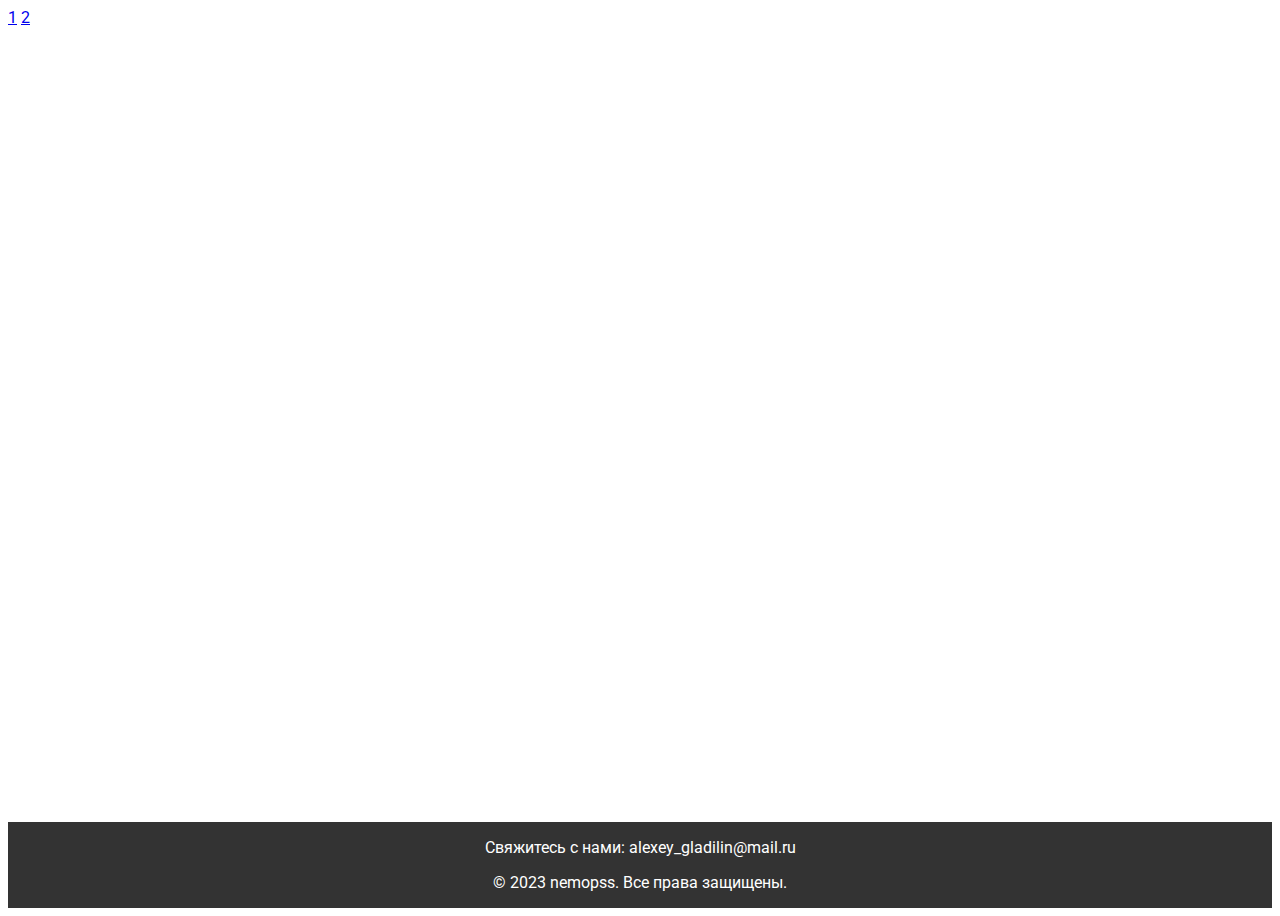
<file: index.html>
<!DOCTYPE html>
<html>
    <head>
        <meta charset="UTF-8">
        <meta name="viewport" content="width=device-width, initial-scale-1.0">
        <title>Домашняя страница</title>
        <link rel="stylesheet" href="style.css">
        <link rel="stylesheet" href="https://fonts.googleapis.com/css2?family=Roboto:wght@400;700&display=swap">
    </head>
    <body>
        <main>
            <a href="lab_1/index.html"> 1</a>
            <a href="lab_2/index.html"> 2</a>
        </main>
    <footer>
        <p>Свяжитесь с нами: alexey_gladilin@mail.ru</p>
        <p>&copy; 2023 nemopss. Все права защищены.</p>
    </footer>
</body>
</html>
</file>
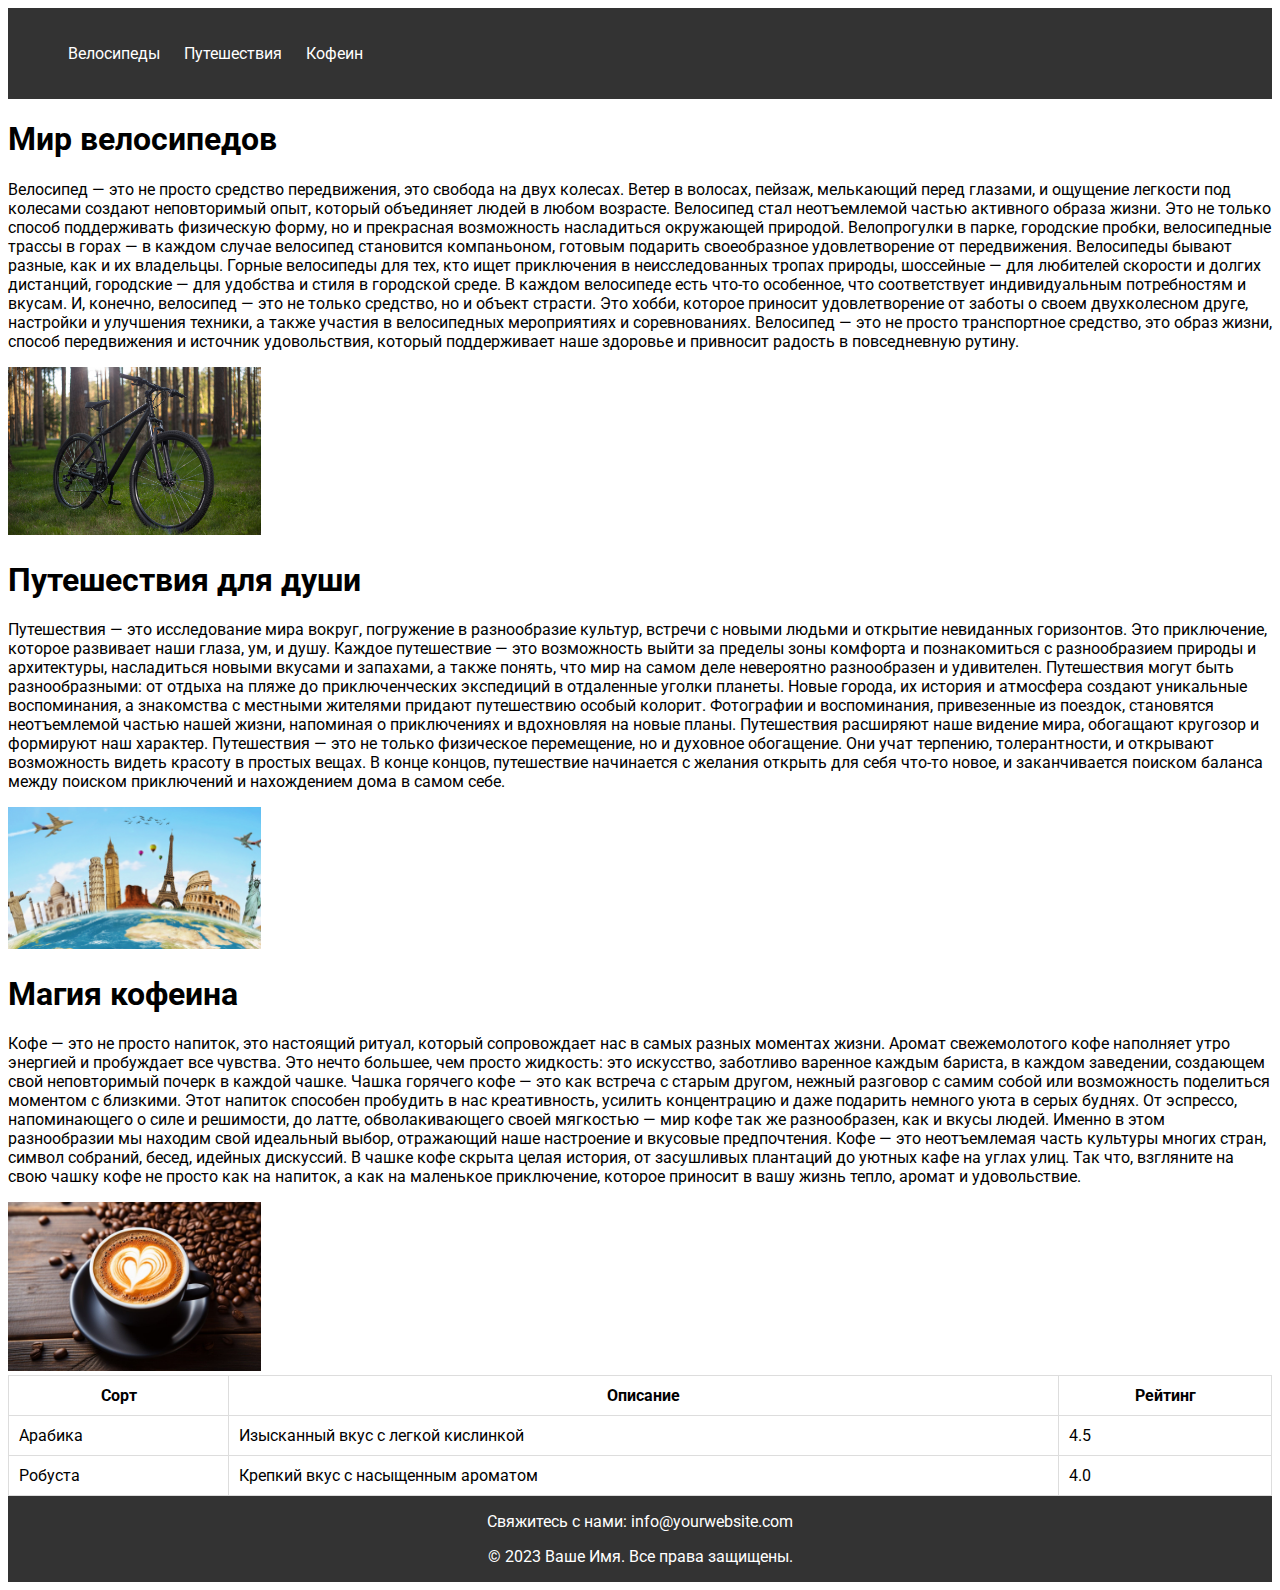
<file: 1/index.html>
<!DOCTYPE html>
<html>
    <head>
        <meta charset="UTF-8">
        <meta name="viewport" content="width=device-width, initial-scale-1.0">
        <title>Домашняя страница</title>
        <link rel="stylesheet" href="style.css">
        <link rel="stylesheet" href="https://fonts.googleapis.com/css2?family=Roboto:wght@400;700&display=swap">
    </head>
    <body>
        <header>
            <nav>
                <ul>
                    <li>
                        <a href="#section1"> Велосипеды</a>
                    </li>
                    <li>
                        <a href="#section2"> Путешествия</a>
                    </li>
                    <li>
                        <a href="#section3"> Кофеин</a>
                    </li>
                </ul>
            </nav>
        </header>
        <main>
            <section id="section1">
                <h1>Мир велосипедов</h1>
                <p>Велосипед — это не просто средство передвижения, это свобода на двух колесах. Ветер в волосах, пейзаж, мелькающий перед глазами, и ощущение легкости под колесами создают неповторимый опыт, который объединяет людей в любом возрасте.

                    Велосипед стал неотъемлемой частью активного образа жизни. Это не только способ поддерживать физическую форму, но и прекрасная возможность насладиться окружающей природой. Велопрогулки в парке, городские пробки, велосипедные трассы в горах — в каждом случае велосипед становится компаньоном, готовым подарить своеобразное удовлетворение от передвижения.
                    
                    Велосипеды бывают разные, как и их владельцы. Горные велосипеды для тех, кто ищет приключения в неисследованных тропах природы, шоссейные — для любителей скорости и долгих дистанций, городские — для удобства и стиля в городской среде. В каждом велосипеде есть что-то особенное, что соответствует индивидуальным потребностям и вкусам.
                    
                    И, конечно, велосипед — это не только средство, но и объект страсти. Это хобби, которое приносит удовлетворение от заботы о своем двухколесном друге, настройки и улучшения техники, а также участия в велосипедных мероприятиях и соревнованиях.
                    
                    Велосипед — это не просто транспортное средство, это образ жизни, способ передвижения и источник удовольствия, который поддерживает наше здоровье и привносит радость в повседневную рутину.</p>
                <img src="bike.jpg" alt="Велосипед">
            </section>

            <section id="section2">
                <h1>Путешествия для души</h1>
                <p>Путешествия — это исследование мира вокруг, погружение в разнообразие культур, встречи с новыми людьми и открытие невиданных горизонтов. Это приключение, которое развивает наши глаза, ум, и душу.

                    Каждое путешествие — это возможность выйти за пределы зоны комфорта и познакомиться с разнообразием природы и архитектуры, насладиться новыми вкусами и запахами, а также понять, что мир на самом деле невероятно разнообразен и удивителен.
                    
                    Путешествия могут быть разнообразными: от отдыха на пляже до приключенческих экспедиций в отдаленные уголки планеты. Новые города, их история и атмосфера создают уникальные воспоминания, а знакомства с местными жителями придают путешествию особый колорит.
                    
                    Фотографии и воспоминания, привезенные из поездок, становятся неотъемлемой частью нашей жизни, напоминая о приключениях и вдохновляя на новые планы. Путешествия расширяют наше видение мира, обогащают кругозор и формируют наш характер.
                    
                    Путешествия — это не только физическое перемещение, но и духовное обогащение. Они учат терпению, толерантности, и открывают возможность видеть красоту в простых вещах. В конце концов, путешествие начинается с желания открыть для себя что-то новое, и заканчивается поиском баланса между поиском приключений и нахождением дома в самом себе.</p>
                <img src="travel.jpg" alt="Путешествие">
            </section>

            <section id="section3">
                <h1>Магия кофеина</h1>
                <p>Кофе — это не просто напиток, это настоящий ритуал, который сопровождает нас в самых разных моментах жизни. Аромат свежемолотого кофе наполняет утро энергией и пробуждает все чувства. Это нечто большее, чем просто жидкость: это искусство, заботливо варенное каждым бариста, в каждом заведении, создающем свой неповторимый почерк в каждой чашке.

                    Чашка горячего кофе — это как встреча с старым другом, нежный разговор с самим собой или возможность поделиться моментом с близкими. Этот напиток способен пробудить в нас креативность, усилить концентрацию и даже подарить немного уюта в серых буднях.
                    
                    От эспрессо, напоминающего о силе и решимости, до латте, обволакивающего своей мягкостью — мир кофе так же разнообразен, как и вкусы людей. Именно в этом разнообразии мы находим свой идеальный выбор, отражающий наше настроение и вкусовые предпочтения.
                    
                    Кофе — это неотъемлемая часть культуры многих стран, символ собраний, бесед, идейных дискуссий. В чашке кофе скрыта целая история, от засушливых плантаций до уютных кафе на углах улиц.
                    
                    Так что, взгляните на свою чашку кофе не просто как на напиток, а как на маленькое приключение, которое приносит в вашу жизнь тепло, аромат и удовольствие.</p>
                <img src="coffee.jpg" alt="Кофе">
                <table>
                    <tr>
                        <th>Сорт</th>
                        <th>Описание</th>
                        <th>Рейтинг</th>
                    </tr>
                    <tr>
                        <td>Арабика</td>
                        <td>Изысканный вкус с легкой кислинкой</td>
                        <td>4.5</td>
                    </tr>
                    <tr>
                        <td>Робуста</td>
                        <td>Крепкий вкус с насыщенным ароматом</td>
                        <td>4.0</td>
                    </tr>
                </table>
            </section>
        </main>

        <footer>
            <p>Свяжитесь с нами: info@yourwebsite.com</p>
            <p>© 2023 Ваше Имя. Все права защищены.</p>
        </footer>
    </body>
</html>
</file>
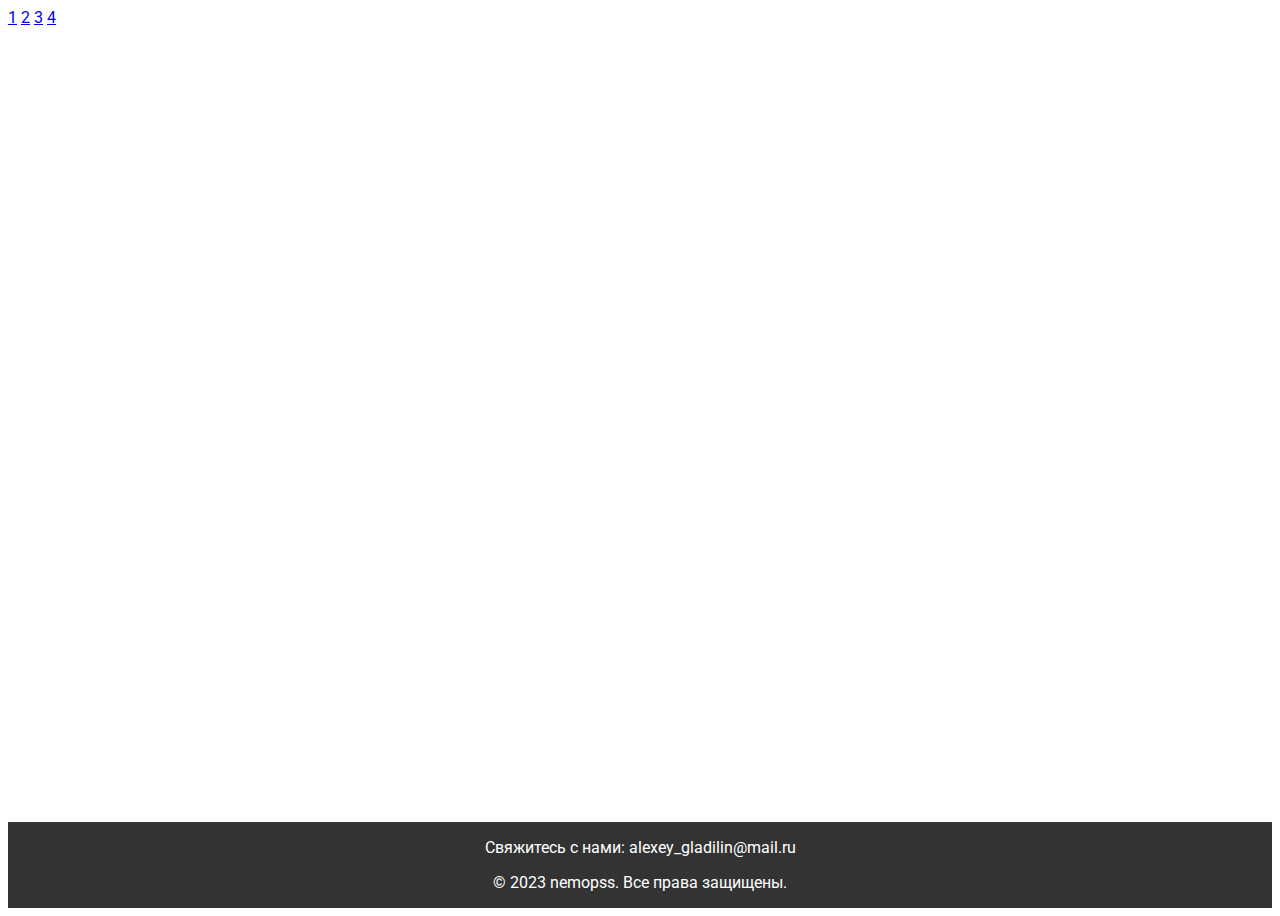
<file: 3/index.html>
<!DOCTYPE html>
<html>
    <head>
        <meta charset="UTF-8">
        <meta name="viewport" content="width=device-width, initial-scale-1.0">
        <title>Домашняя страница</title>
        <link rel="stylesheet" href="style.css">
        <link rel="stylesheet" href="https://fonts.googleapis.com/css2?family=Roboto:wght@400;700&display=swap">
    </head>
    <body>
        <main>
            <a href="lab_1/index.html"> 1</a>
            <a href="lab_2/index.html"> 2</a>
            <a href="lab_3/authentification.php"> 3</a>
            <a href="lab_4/index.html"> 4</a>
        </main>
    <footer>
        <p>Свяжитесь с нами: alexey_gladilin@mail.ru</p>
        <p>&copy; 2023 nemopss. Все права защищены.</p>
    </footer>
</body>
</html>
</file>
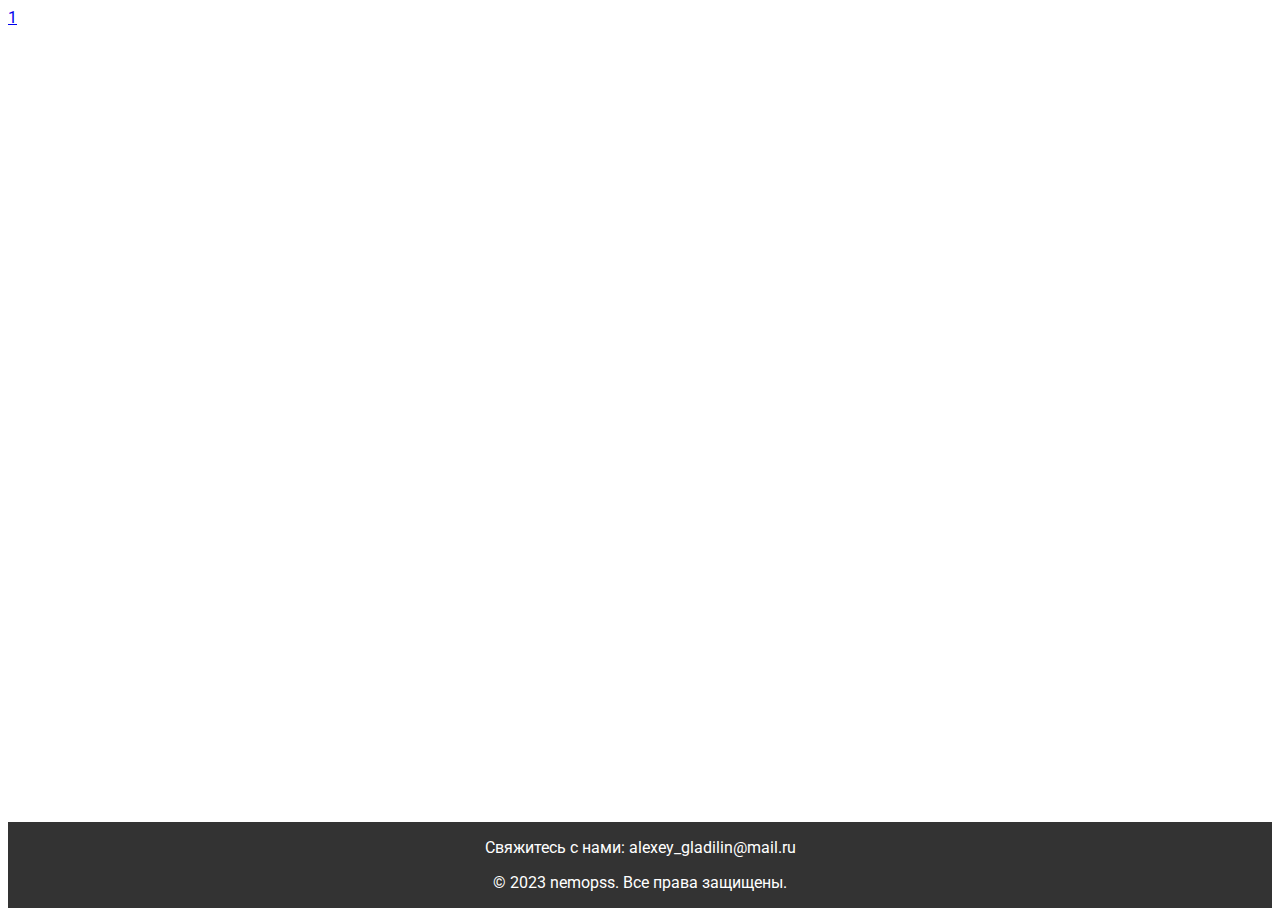
<file: home/index.html>
<!DOCTYPE html>
<html>
    <head>
        <meta charset="UTF-8">
        <meta name="viewport" content="width=device-width, initial-scale-1.0">
        <title>Домашняя страница</title>
        <link rel="stylesheet" href="style.css">
        <link rel="stylesheet" href="https://fonts.googleapis.com/css2?family=Roboto:wght@400;700&display=swap">
    </head>
    <body>
        <main>
            <a href="index.html"> 1</a>
        </main>
    <footer>
        <p>Свяжитесь с нами: alexey_gladilin@mail.ru</p>
        <p>&copy; 2023 nemopss. Все права защищены.</p>
    </footer>
</body>
</html>
</file>
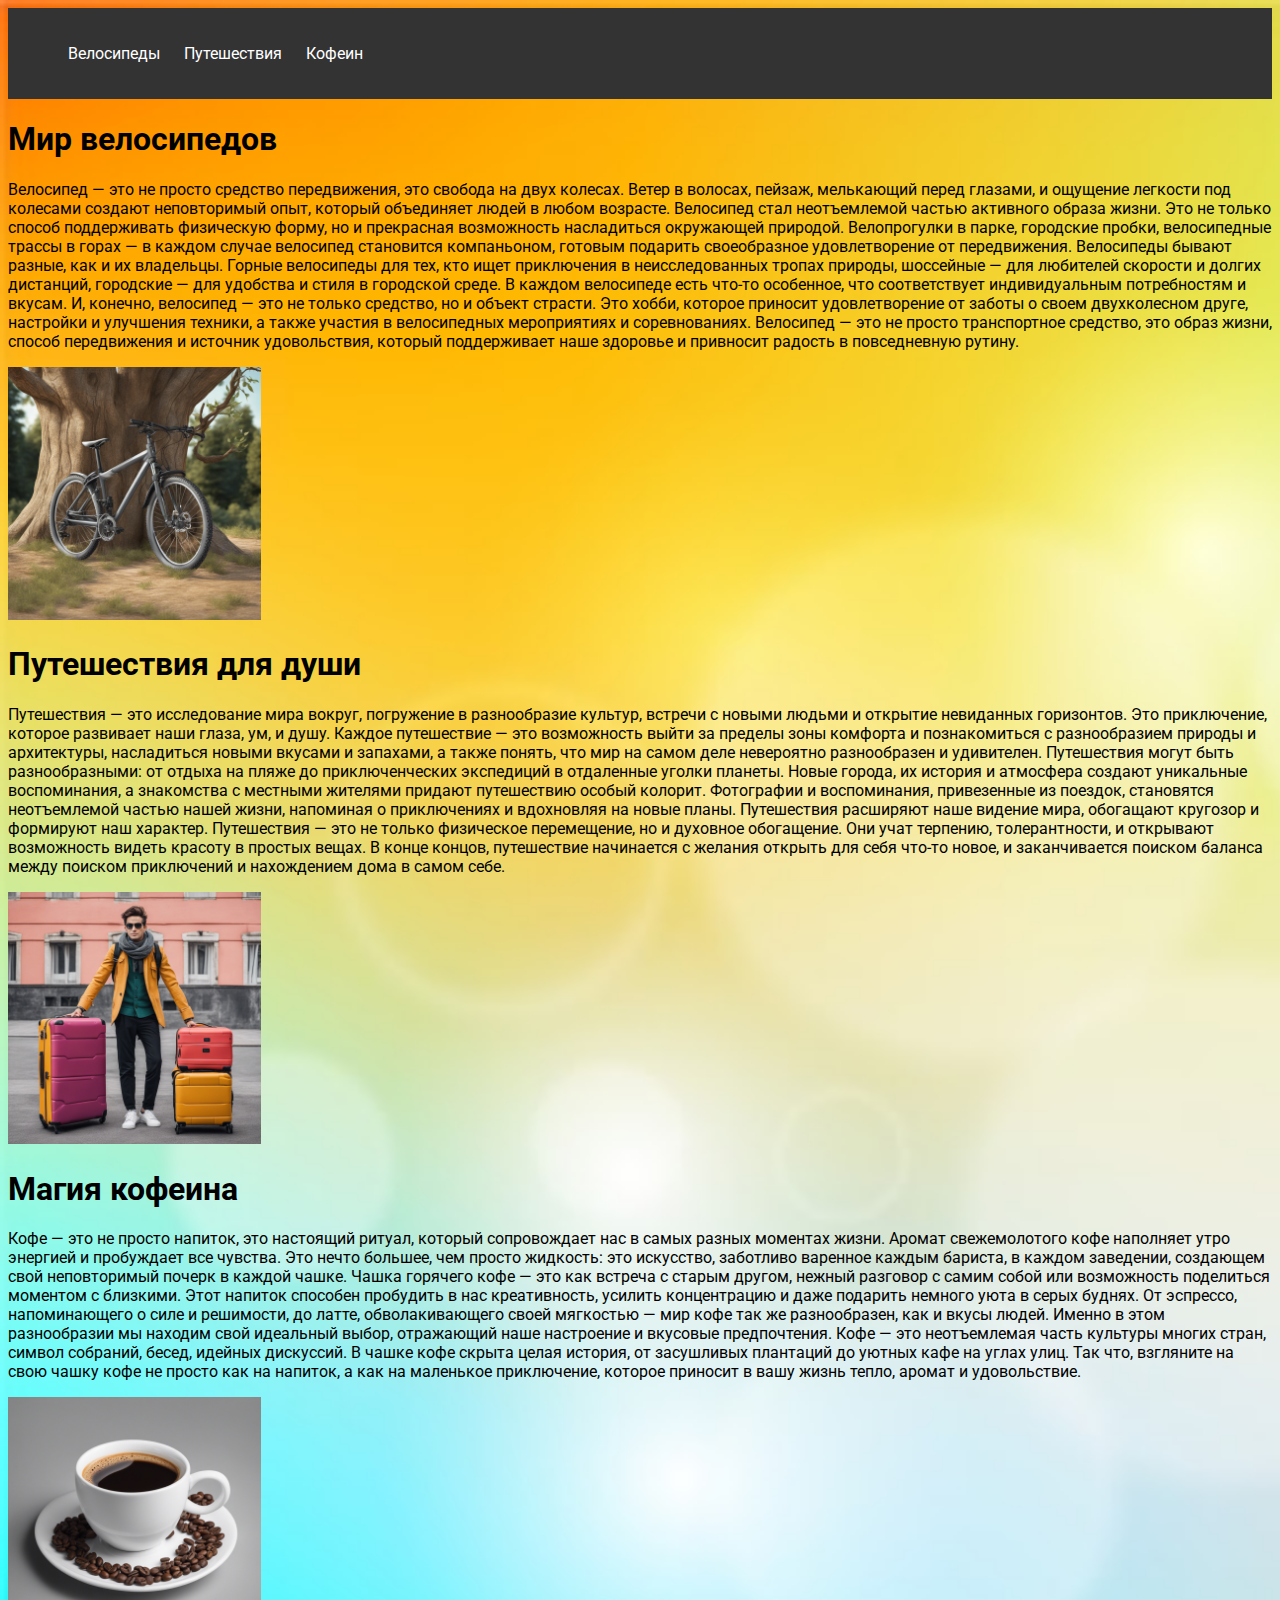
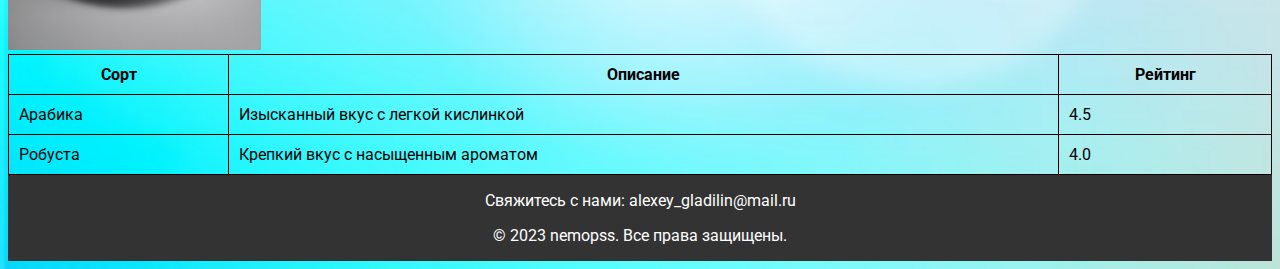
<file: 3/lab_1/index.html>
<!DOCTYPE html>
<html>
  <head>
    <meta charset="UTF-8" />
    <meta name="viewport" content="width=device-width, initial-scale-1.0" />
    <title>Домашняя страница</title>
    <link rel="stylesheet" href="style.css" />
    <link
      rel="stylesheet"
      href="https://fonts.googleapis.com/css2?family=Roboto:wght@400;700&display=swap"
    />
  </head>
  <body class="container">
    <header>
      <nav>
        <ul>
          <li>
            <a href="#section1"> Велосипеды</a>
          </li>
          <li>
            <a href="#section2"> Путешествия</a>
          </li>
          <li>
            <a href="#section3"> Кофеин</a>
          </li>
        </ul>
      </nav>
    </header>
    <section id="section1">
      <h1>Мир велосипедов</h1>
      <p>
        Велосипед — это не просто средство передвижения, это свобода на двух
        колесах. Ветер в волосах, пейзаж, мелькающий перед глазами, и ощущение
        легкости под колесами создают неповторимый опыт, который объединяет
        людей в любом возрасте. Велосипед стал неотъемлемой частью активного
        образа жизни. Это не только способ поддерживать физическую форму, но и
        прекрасная возможность насладиться окружающей природой. Велопрогулки в
        парке, городские пробки, велосипедные трассы в горах — в каждом случае
        велосипед становится компаньоном, готовым подарить своеобразное
        удовлетворение от передвижения. Велосипеды бывают разные, как и их
        владельцы. Горные велосипеды для тех, кто ищет приключения в
        неисследованных тропах природы, шоссейные — для любителей скорости и
        долгих дистанций, городские — для удобства и стиля в городской среде. В
        каждом велосипеде есть что-то особенное, что соответствует
        индивидуальным потребностям и вкусам. И, конечно, велосипед — это не
        только средство, но и объект страсти. Это хобби, которое приносит
        удовлетворение от заботы о своем двухколесном друге, настройки и
        улучшения техники, а также участия в велосипедных мероприятиях и
        соревнованиях. Велосипед — это не просто транспортное средство, это
        образ жизни, способ передвижения и источник удовольствия, который
        поддерживает наше здоровье и привносит радость в повседневную рутину.
      </p>
      <img src="resources/bike.jpg" alt="Велосипед" />
    </section>

    <section id="section2">
      <h1>Путешествия для души</h1>
      <p>
        Путешествия — это исследование мира вокруг, погружение в разнообразие
        культур, встречи с новыми людьми и открытие невиданных горизонтов. Это
        приключение, которое развивает наши глаза, ум, и душу. Каждое
        путешествие — это возможность выйти за пределы зоны комфорта и
        познакомиться с разнообразием природы и архитектуры, насладиться новыми
        вкусами и запахами, а также понять, что мир на самом деле невероятно
        разнообразен и удивителен. Путешествия могут быть разнообразными: от
        отдыха на пляже до приключенческих экспедиций в отдаленные уголки
        планеты. Новые города, их история и атмосфера создают уникальные
        воспоминания, а знакомства с местными жителями придают путешествию
        особый колорит. Фотографии и воспоминания, привезенные из поездок,
        становятся неотъемлемой частью нашей жизни, напоминая о приключениях и
        вдохновляя на новые планы. Путешествия расширяют наше видение мира,
        обогащают кругозор и формируют наш характер. Путешествия — это не только
        физическое перемещение, но и духовное обогащение. Они учат терпению,
        толерантности, и открывают возможность видеть красоту в простых вещах. В
        конце концов, путешествие начинается с желания открыть для себя что-то
        новое, и заканчивается поиском баланса между поиском приключений и
        нахождением дома в самом себе.
      </p>
      <img src="resources/travel.jpg" alt="Путешествие" />
    </section>

    <section id="section3">
      <h1>Магия кофеина</h1>
      <p>
        Кофе — это не просто напиток, это настоящий ритуал, который сопровождает
        нас в самых разных моментах жизни. Аромат свежемолотого кофе наполняет
        утро энергией и пробуждает все чувства. Это нечто большее, чем просто
        жидкость: это искусство, заботливо варенное каждым бариста, в каждом
        заведении, создающем свой неповторимый почерк в каждой чашке. Чашка
        горячего кофе — это как встреча с старым другом, нежный разговор с самим
        собой или возможность поделиться моментом с близкими. Этот напиток
        способен пробудить в нас креативность, усилить концентрацию и даже
        подарить немного уюта в серых буднях. От эспрессо, напоминающего о силе
        и решимости, до латте, обволакивающего своей мягкостью — мир кофе так же
        разнообразен, как и вкусы людей. Именно в этом разнообразии мы находим
        свой идеальный выбор, отражающий наше настроение и вкусовые
        предпочтения. Кофе — это неотъемлемая часть культуры многих стран,
        символ собраний, бесед, идейных дискуссий. В чашке кофе скрыта целая
        история, от засушливых плантаций до уютных кафе на углах улиц. Так что,
        взгляните на свою чашку кофе не просто как на напиток, а как на
        маленькое приключение, которое приносит в вашу жизнь тепло, аромат и
        удовольствие.
      </p>
      <img src="resources/coffee.jpg" alt="Кофе" />
      <table>
        <tr>
          <th>Сорт</th>
          <th>Описание</th>
          <th>Рейтинг</th>
        </tr>
        <tr>
          <td>Арабика</td>
          <td>Изысканный вкус с легкой кислинкой</td>
          <td>4.5</td>
        </tr>
        <tr>
          <td>Робуста</td>
          <td>Крепкий вкус с насыщенным ароматом</td>
          <td>4.0</td>
        </tr>
      </table>
    </section>

    <footer>
      <p>Свяжитесь с нами: alexey_gladilin@mail.ru</p>
      <p>&copy; 2023 nemopss. Все права защищены.</p>
    </footer>
  </body>
</html>
</file>
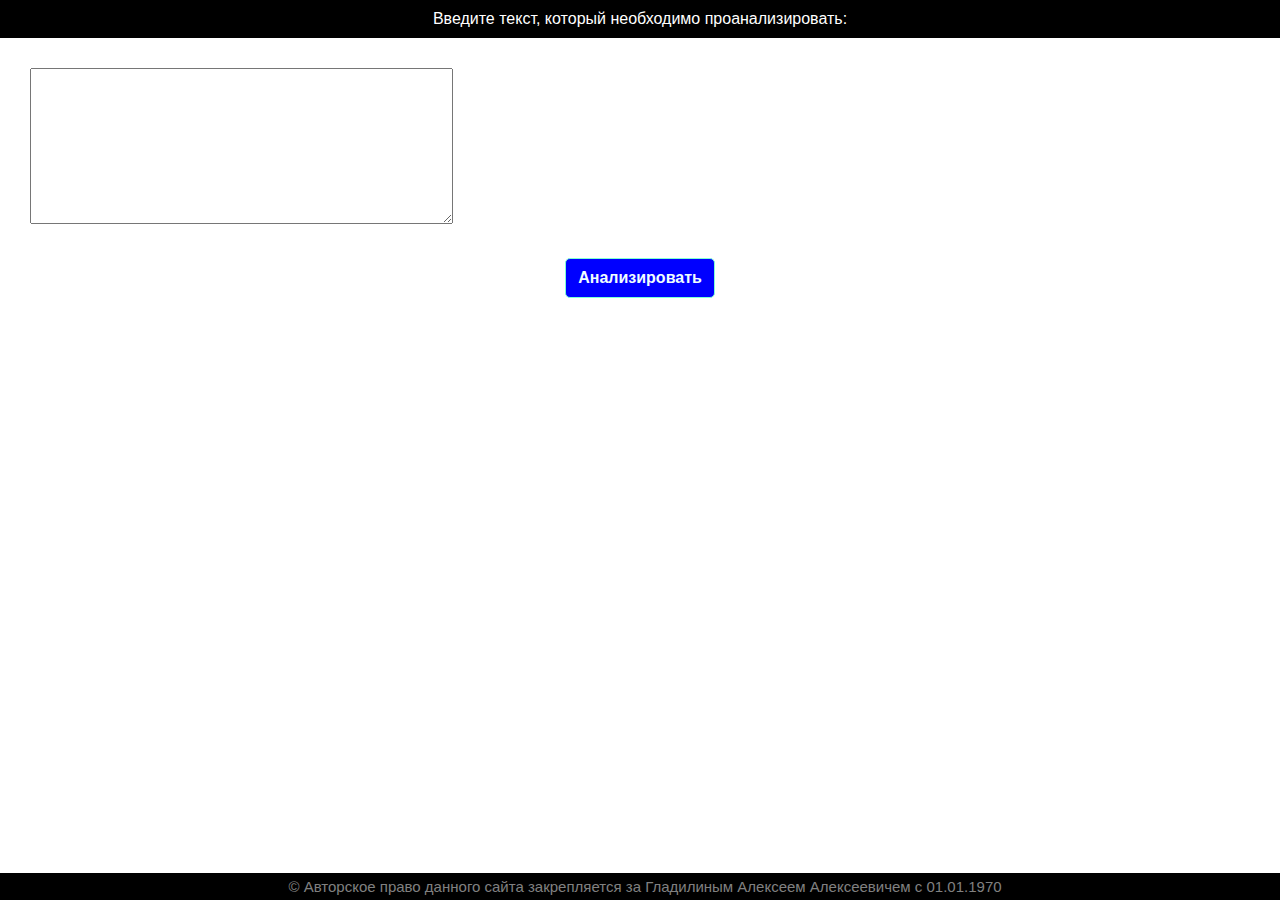
<file: 3/lab_10/index.html>
<!DOCTYPE html>
<link rel="stylesheet" href="styles/style.css">
<html lang="en">

<head>
    <meta charset="UTF-8">
    <title>Text Analyzer</title>
    <style>
        .result {
            font-style: italic;
            color: blue;
        }
    </style>
</head>

<body class="body">

    <header class="header">
        <nav>
            <ul class="text">
                Введите текст, который необходимо проанализировать:
            </ul>
        </nav>
    </header>

    <form action="result.php" method="post">
        <textarea name="inputText" rows="10" cols="50" class="inputText"></textarea><br>
        <input type="submit" value="Анализировать" class="bton">
    </form>
</body>

<footer class="footer">
    <p class="container">
        &copy; Авторское право данного сайта закрепляется за Гладилиным Алексеем Алексеевичем с 01.01.1970
    </p>
</footer>

</html>
</file>
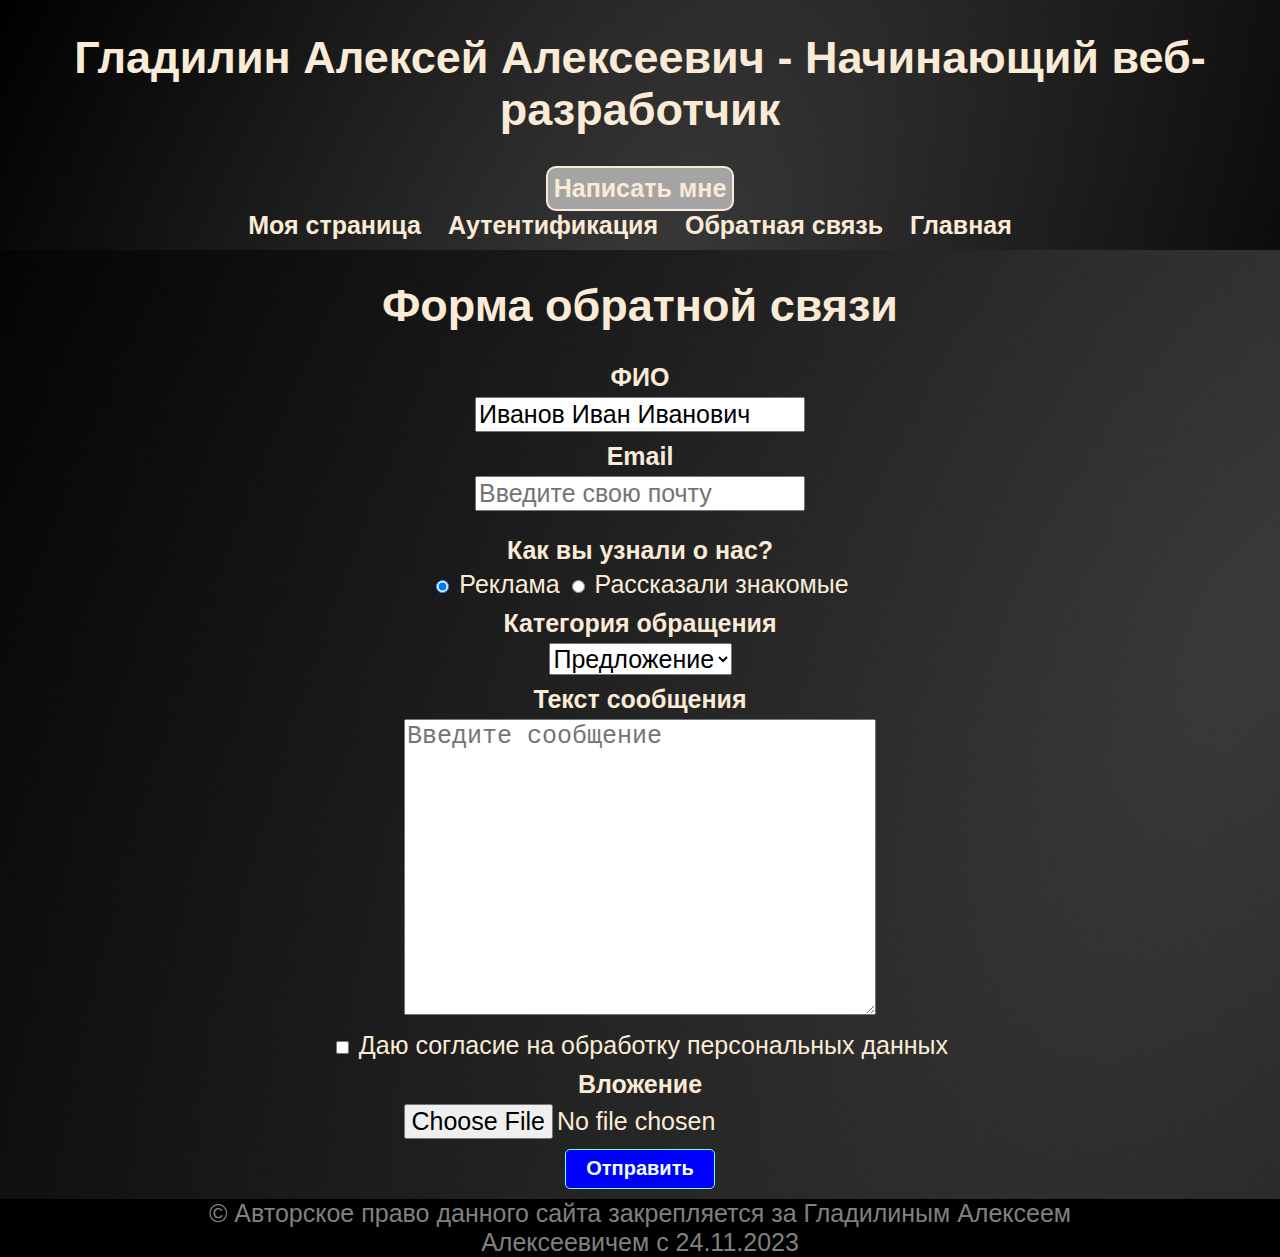
<file: 3/lab_2/index.html>
<!DOCTYPE html>
<html lang="ru">
  <head>
    <meta charset="UTF-8" />
    <meta name="viewport" content="width=device-width, initial-scale=1.0" />
    <title>Форма обратной связи</title>
    <link rel="stylesheet" href="styles/style.css" />
    <link
      rel="stylesheet"
      href="https://fonts.googleapis.com/css2?family=Roboto:wght@400;700&display=swap"
    />
  </head>

  <body class="body-form">
    <header class="header">
      <div class="mail">
        <h1>Гладилин Алексей Алексеевич - Начинающий веб-разработчик</h1>
        <a class="bton" href="mailto:alexey_gladilin@mail.ru">Написать мне</a>
      </div>
      <div class="container">
        <nav class="main-menu">
          <a class="title" href="">Моя страница</a>
          <a class="navigation" href="authentification.html">Аутентификация</a>
          <a class="navigation" href="index.html">Обратная связь</a>
          <a class="navigation" href="../lab_1/index.html">Главная</a>
        </nav>
      </div>
    </header>
    <h1>Форма обратной связи</h1>
    <div class="container">
      <form
        action="https://httpbin.org/post"
        method="post"
        enctype="multipart/form-data"
      >
        <div class="form-group">
          <label class="form-label" for="name">ФИО</label>
          <input
            id="name"
            type="text"
            name="name"
            placeholder="Введите ФИО"
            value="Иванов Иван Иванович"
            required
          />
        </div>

        <div>
          <label class="form-label" for="email">Email</label>
          <input
            id="email"
            type="email"
            name="email"
            placeholder="Введите свою почту"
            required
          />
        </div>

        <div class="form-group">
          <p class="form-label">Как вы узнали о нас?</p>
          <input type="radio" name="source" id="advertising" checked />
          <label for="advertising">Реклама</label>

          <input type="radio" name="source" id="friends" />
          <label for="friends">Рассказали знакомые</label>
        </div>

        <div class="form-group">
          <label class="form-label" for="category">Категория обращения</label>
          <select name="category" id="category">
            <option value="proposal">Предложение</option>
            <option value="grievance">Жалоба</option>
          </select>
        </div>

        <div class="form-group">
          <label class="form-label" for="message">Текст сообщения</label>
          <textarea
            name="message"
            id="message"
            cols="30"
            rows="10"
            placeholder="Введите сообщение"
          ></textarea>
        </div>

        <div class="form-group">
          <input type="checkbox" name="agreement" id="agreement" value="yes" />
          <label for="agreement"
            >Даю согласие на обработку персональных данных</label
          >
        </div>

        <div class="form-group">
          <label class="form-label" for="attachment">Вложение</label>
          <input type="file" name="attachment" id="attachment" />
        </div>

        <input class="btn" type="submit" value="Отправить" />
      </form>
    </div>
    <footer class="footer">
      <p class="container">
        &copy; Авторское право данного сайта закрепляется за Гладилиным Алексеем
        Алексеевичем с 24.11.2023
      </p>
    </footer>
  </body>
</html>
</file>
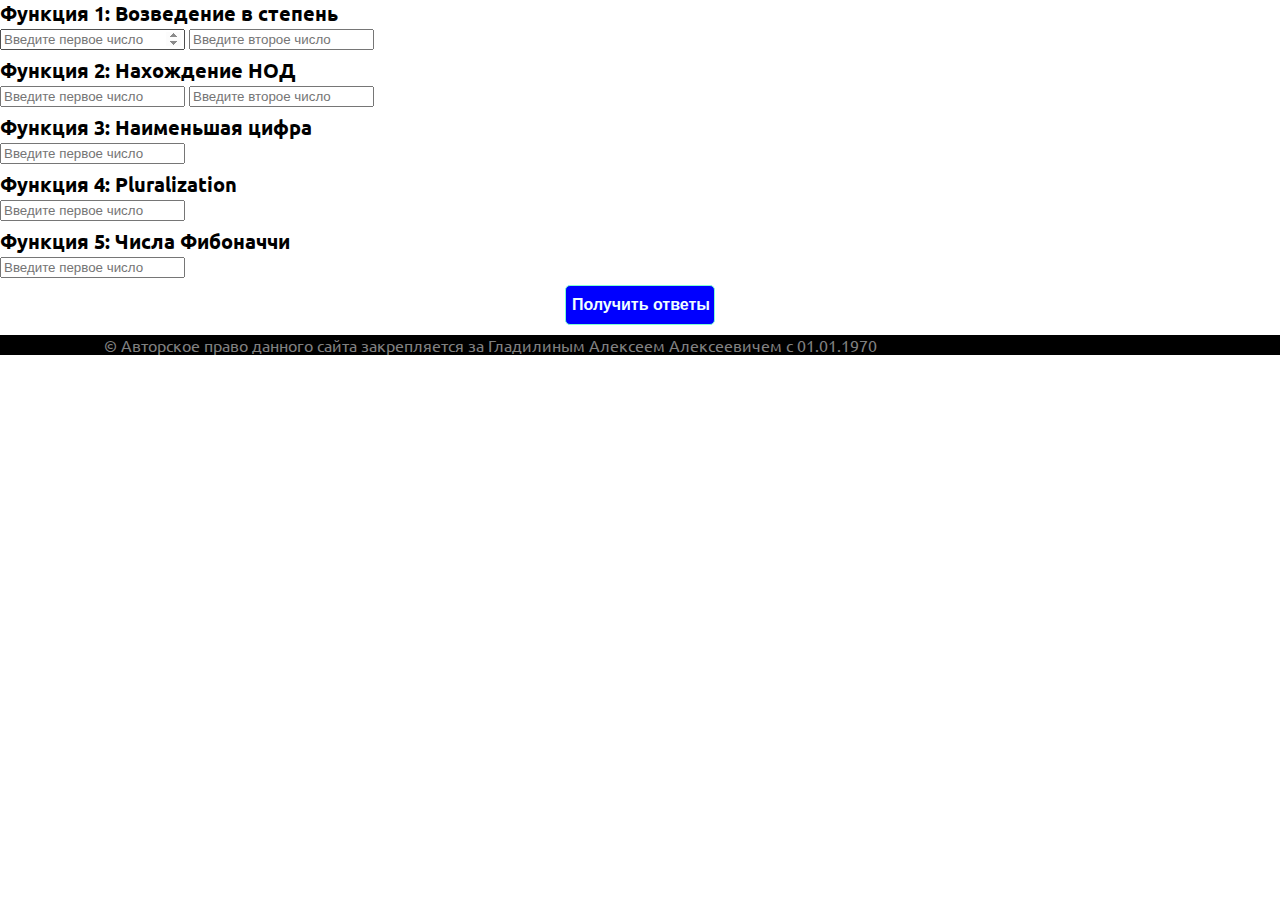
<file: 3/lab_6/index.html>
<!DOCTYPE html>
<html lang="ru">

<head class="head">
    <meta charset="UTF-8">
    <meta name="viewport" content="width=device-width, initial-scale=1.0">
    <link rel="stylesheet" href="styles/style.css">
    <link rel="preconnect" href="https://fonts.googleapis.com">
    <link rel="preconnect" href="https://fonts.gstatic.com" crossorigin>
    <link href="https://fonts.googleapis.com/css2?family=Ubuntu:wght@400;700&display=swap" rel="stylesheet">
    <title>Главная страница</title>
</head>

<body class="body">
    <main>
        <noscript> Включите JavaScript чтобы все функции работали корректно</noscript>
        <form id="form" onsubmit="return checkForm(this)" method="post">
            <label class="label" for="f1Number">Функция 1: Возведение в степень</label>
            <br>
            <input id="f1Number" type="number" name="f1Number1" placeholder="Введите первое число" required>
            <input id="f1Number" type="number" name="f1Number2" placeholder="Введите второе число" required>
            <p id="f1reply" class="reply"></p>
            <label class="label" for="email">Функция 2: Нахождение НОД</label>
            <br>
            <input id="f1Number" type="number" name="f2Number1" placeholder="Введите первое число" required>
            <input id="f1Number" type="number" name="f2Number2" placeholder="Введите второе число" required>
            <p id="f2reply" class="reply"></p>
            <label class="label" for="email">Функция 3: Наименьшая цифра</label>
            <br>
            <input id="f1Number" type="number" name="f3Number" placeholder="Введите первое число" required>
            <p id="f3reply" class="reply"></p>
            <label class="label" for="email">Функция 4: Pluralization</label>
            <br>
            <input id="f1Number" type="number" name="f4Number" placeholder="Введите первое число" required>
            <p id="f4reply" class="reply"></p>
            <label class="label" for="email">Функция 5: Числа Фибоначчи</label>
            <br>
            <input id="f1Number" type="number" name="f5Number" placeholder="Введите первое число" required>
            <p id="f5reply" class="reply"></p>
            <input class="bton" type="submit" value="Получить ответы">
        </form>
        <script src="script/main.js"></script>
    </main>
    <footer class="footer">
        <p class="container">
            &copy; Авторское право данного сайта закрепляется за Гладилиным Алексеем Алексеевичем с 01.01.1970
        </p>
    </footer>
</body>

</html>
</file>
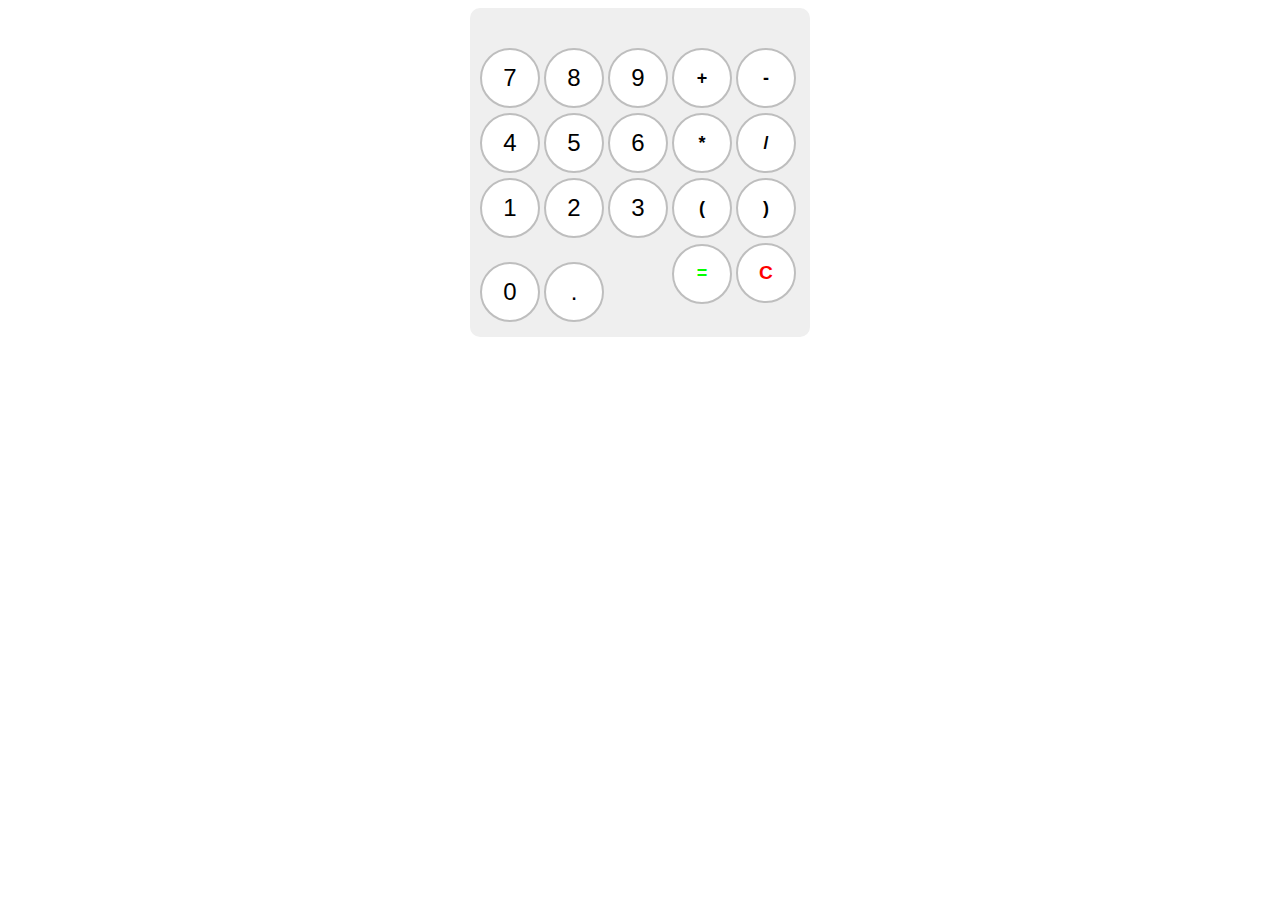
<file: 3/lab_7/index.html>
<!DOCTYPE html>
<html lang="en">
<head>
    <meta charset="UTF-8">
    <meta name="viewport" content="width=device-width, initial-scale=1.0">
    <meta http-equiv="X-UA-Compatible" content="ie=edge">
    <link href="https://fonts.googleapis.com/css2?family=Orbitron&display=swap" rel="stylesheet">
    <link href="https://fonts.googleapis.com/css2?family=Prompt&display=swap" rel="stylesheet">
    <link rel="stylesheet" href="static/styles.css">
    <script src="static/main.js" defer></script>
    <title>Калькулятор</title>
</head>
<body>
    <main>
        <div class="calc-container">
            <div class="screen">
                <span></span>
            </div>
            <div class="buttons">
                <div class="digits">
                    <button class="key digit">7</button>
                    <button class="key digit">8</button>
                    <button class="key digit">9</button>
                    <button class="key digit">4</button>
                    <button class="key digit">5</button>
                    <button class="key digit">6</button>
                    <button class="key digit">1</button>
                    <button class="key digit">2</button>
                    <button class="key digit">3</button>
                    <button class="key digit">0</button>
                    <button class="key digit">.</button>
                    <button class="key" style="visibility: hidden;"></button>
                </div>
                <div class="other">
                    <button class="key operation">+</button>
                    <button class="key operation">-</button>
                    <button class="key operation">*</button>
                    <button class="key operation">/</button>
                    <button class="key bracket">(</button>
                    <button class="key bracket">)</button>
                    <button class="key result">=</button>
                    <button class="key clear">C</button>
                </div>
            </div>
        </div>
    </main>
</body>
</html>
</file>
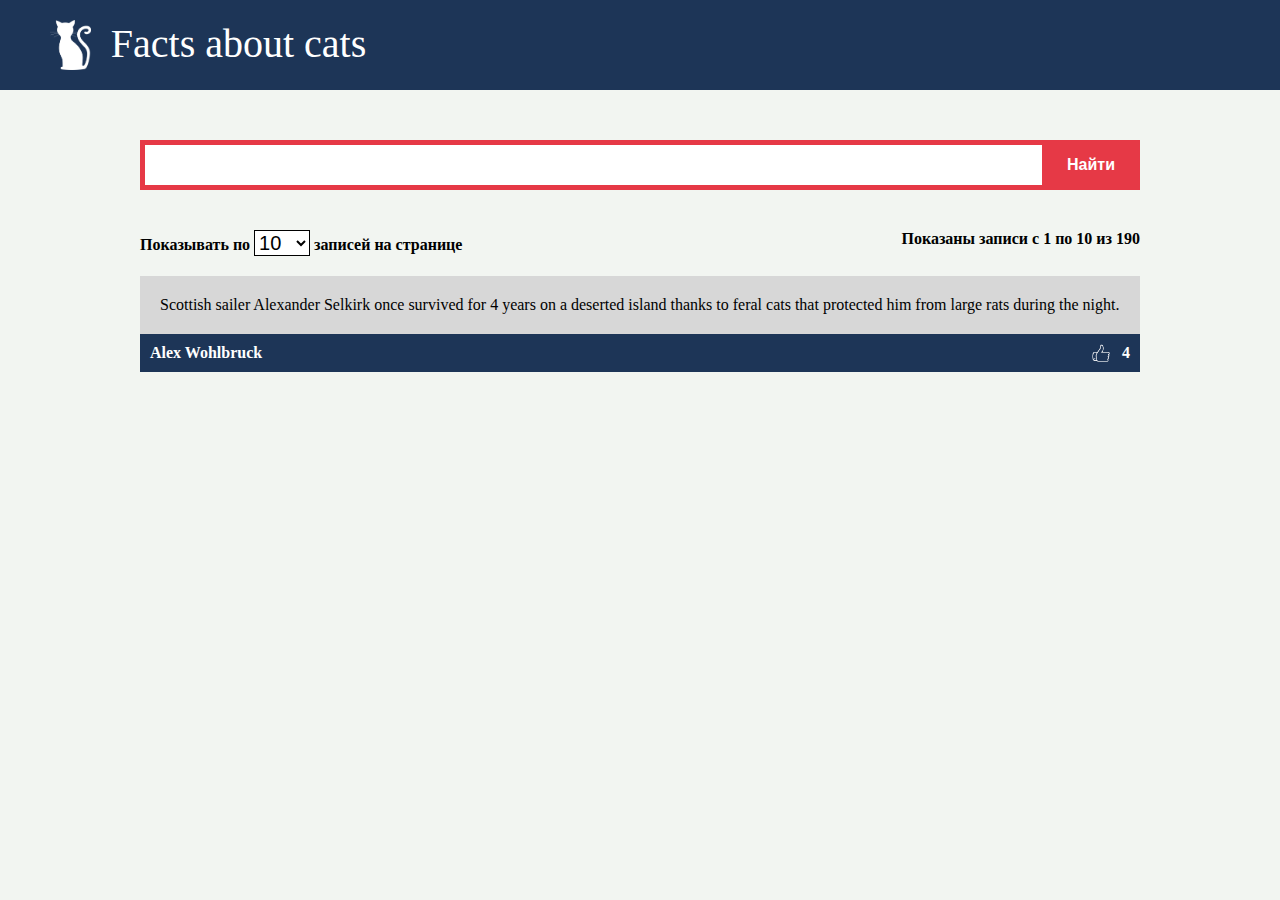
<file: 3/lab_8/index.html>
<!DOCTYPE html>
<html lang="en">
<head>
    <meta charset="UTF-8">
    <meta name="viewport" content="width=device-width, initial-scale=1.0">
    <title>Cats facts</title>
    <link rel="stylesheet" href="static/styles.css">
    <script src="static/main.js" defer></script>
</head>
<body>
    <header class="header">
        <nav>
            <img class="logo" src="static/images/cat_white.png">
            <div class="title">Facts about cats</div>
        </nav>
    </header>
    <main>
        <div class="container">
            <div class="autocomplete" data-url="http://cat-facts-api.std-900.ist.mospolytech.ru/autocomplete"></div>
            <div class="search-form">
                <div class="searching">
                    <input type="text" class="search-field" autocomplete="off">
                    <div class="autocomplete-form">
                    </div>
                </div>
                    <button class="search-btn">Найти</button> 
            </div>
            
            <div class="pagination-info">
                <span>
                    Показывать по
                    <select name="per-page" class="per-page-btn">
                        <option>5</option>
                        <option selected>10</option>
                        <option>15</option>
                        <option>20</option>
                        <option>25</option>
                        <option>50</option>
                        <option>100</option>
                    </select>
                    записей на странице
                </span>
                <span class="current-interval-info">
                    Показаны записи с <span class="current-interval-start">1</span> по <span
                        class="current-interval-end">10</span> из <span class="total-count">190</span>
                </span>
            </div>
            <div class="facts-list" data-url="http://cat-facts-api.std-900.ist.mospolytech.ru/facts">
                <div class="facts-list-item">
                    <div class="item-content">
                        Scottish sailer Alexander Selkirk once survived for 4 years on a deserted island thanks to feral
                        cats that protected him
                        from large rats during the night.
                    </div>
                    <div class="item-footer">
                        <div class="author-name">
                            Alex Wohlbruck
                        </div>
                        <div class="upvotes">
                            4
                        </div>
                    </div>
                </div>
            </div>
            <div class="pagination">
                <!-- <button class="btn first-page-btn" data-page="1">Первая страница</button>
                <div class="pages-btn">
                    <button class="btn active" data-page="1">1</button>
                    <button class="btn" data-page="2">2</button>
                    <button class="btn" data-page="3">3</button>
                </div>
                <button class="btn last-page-btn">Последняя страница</button> -->
            </div>
        </div>
    </main>
</body>

</html>
</file>
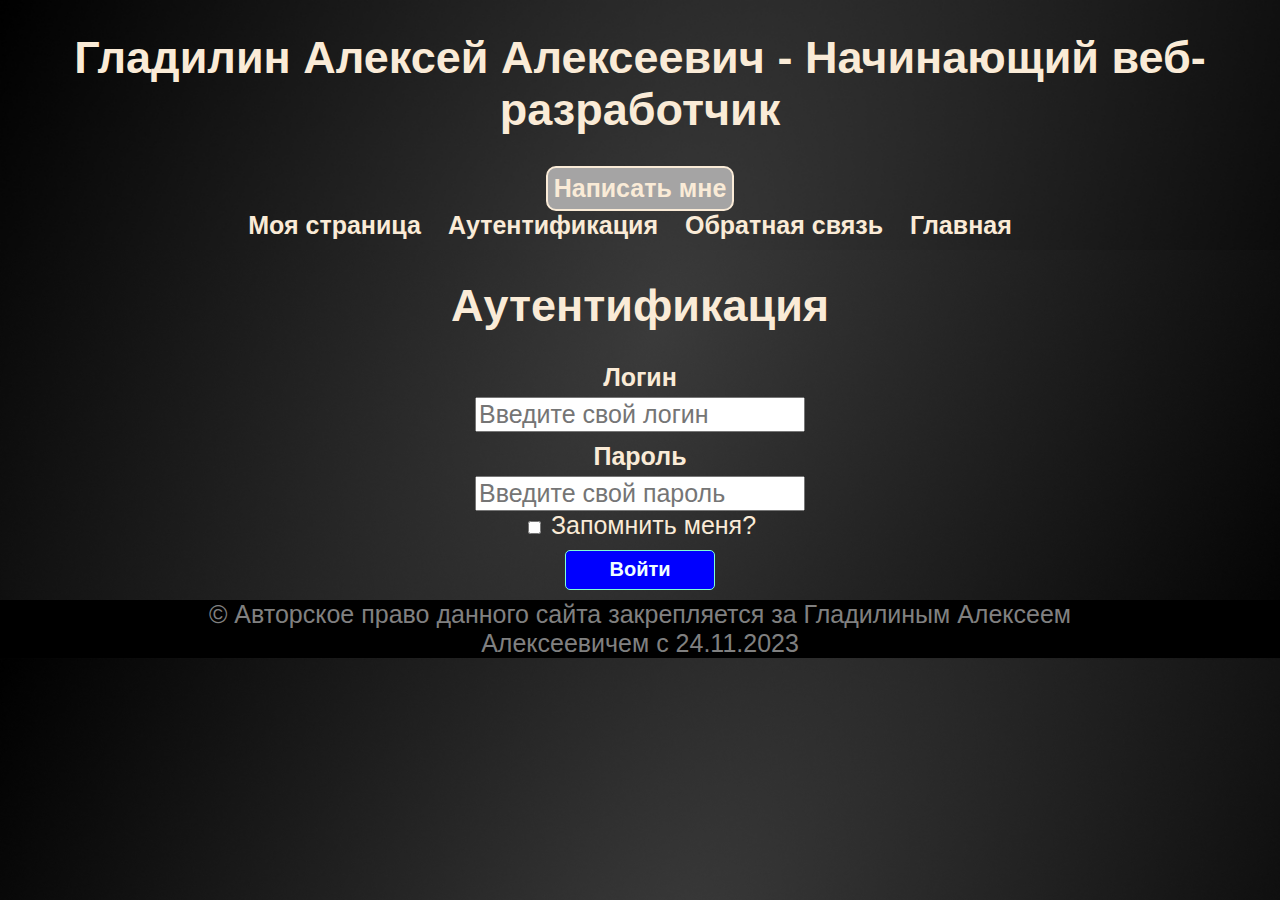
<file: 3/lab_2/authentification.html>
<!DOCTYPE html>
<html lang="ru">
  <head>
    <meta charset="UTF-8" />
    <meta name="viewport" content="width=device-width, initial-scale=1.0" />
    <title>Аутентификация</title>
    <link rel="stylesheet" href="styles/style.css" />
    <link
      rel="stylesheet"
      href="https://fonts.googleapis.com/css2?family=Roboto:wght@400;700&display=swap"
    />
  </head>

  <body class="body-auth">
    <header class="header">
      <div class="mail">
        <h1>Гладилин Алексей Алексеевич - Начинающий веб-разработчик</h1>
        <a class="bton" href="mailto:alexey_gladilin@mail.ru">Написать мне</a>
      </div>
      <div class="container">
        <nav class="main-menu">
          <a class="title" href="">Моя страница</a>
          <a class="navigation" href="authentification.html">Аутентификация</a>
          <a class="navigation" href="index.html">Обратная связь</a>
          <a class="navigation" href="../lab_1/index.html">Главная</a>
        </nav>
      </div>
    </header>
    <h1>Аутентификация</h1>
    <div class="container">
      <form
        action="https://httpbin.org/post"
        method="post"
        enctype="multipart/form-data"
      >
        <div class="form-group">
          <label class="form-label" for="login">Логин</label>
          <input
            id="login"
            type="text"
            name="login"
            placeholder="Введите свой логин"
            required
          />
        </div>

        <div>
          <label class="form-label" for="password">Пароль</label>
          <input
            id="password"
            type="password"
            name="password"
            placeholder="Введите свой пароль"
            required
          />
        </div>

        <div class="form-group">
          <input type="checkbox" name="remember" id="remember" value="yes" />
          <label for="remember">Запомнить меня?</label>
        </div>

        <input class="btn" type="submit" value="Войти" />
      </form>
    </div>
    <footer class="footer">
      <p class="container">
        &copy; Авторское право данного сайта закрепляется за Гладилиным Алексеем
        Алексеевичем с 24.11.2023
      </p>
    </footer>
  </body>
</html>
</file>
<file: style.css>
header {
    background-color: #333;
    color: #fff;
    padding: 20px;
}

nav ul {
    list-style: none;
}

nav li {
    display: inline;
    margin-right: 20px;
}

nav a {
    text-decoration: none;
    color: #fff;
}

body {
    display: flex;
    flex-direction: column;
    min-height: 100vh;
  }
  
main {
    flex: 1;
}

footer {
    background-color: #333;
    color: #fff;
    text-align: center;

}

img {
    max-width: 20%;
    height: auto;
}

table {
    border-collapse: collapse;
    width: 100%;
}

table, th, td {
    border: 1px solid #ddd;
}

th, td {
    padding: 10px;
}

body {
    font-family: 'Roboto', sans-serif;
}
</file>
<file: 1/style.css>
header {
    background-color: #333;
    color: #fff;
    padding: 20px;
}

nav ul {
    list-style: none;
}

nav li {
    display: inline;
    margin-right: 20px;
}

nav a {
    text-decoration: none;
    color: #fff;
}

body {
    display: flex;
    flex-direction: column;
    min-height: 100vh;
  }
  
main {
    flex: 1;
}

footer {
    background-color: #333;
    color: #fff;
    text-align: center;

}

img {
    max-width: 20%;
    height: auto;
}

table {
    border-collapse: collapse;
    width: 100%;
}

table, th, td {
    border: 1px solid #ddd;
}

th, td {
    padding: 10px;
}

body {
    font-family: 'Roboto', sans-serif;
}
</file>
<file: 3/style.css>
header {
    background-color: #333;
    color: #fff;
    padding: 20px;
}

nav ul {
    list-style: none;
}

nav li {
    display: inline;
    margin-right: 20px;
}

nav a {
    text-decoration: none;
    color: #fff;
}

body {
    display: flex;
    flex-direction: column;
    min-height: 100vh;
  }
  
main {
    flex: 1;
}

footer {
    background-color: #333;
    color: #fff;
    text-align: center;

}

img {
    max-width: 20%;
    height: auto;
}

table {
    border-collapse: collapse;
    width: 100%;
}

table, th, td {
    border: 1px solid #ddd;
}

th, td {
    padding: 10px;
}

body {
    font-family: 'Roboto', sans-serif;
}
</file>
<file: home/style.css>
header {
    background-color: #333;
    color: #fff;
    padding: 20px;
}

nav ul {
    list-style: none;
}

nav li {
    display: inline;
    margin-right: 20px;
}

nav a {
    text-decoration: none;
    color: #fff;
}

body {
    display: flex;
    flex-direction: column;
    min-height: 100vh;
  }
  
main {
    flex: 1;
}

footer {
    background-color: #333;
    color: #fff;
    text-align: center;

}

img {
    max-width: 20%;
    height: auto;
}

table {
    border-collapse: collapse;
    width: 100%;
}

table, th, td {
    border: 1px solid #ddd;
}

th, td {
    padding: 10px;
}

body {
    font-family: 'Roboto', sans-serif;
}
</file>
<file: 3/lab_1/style.css>
header {
  background-color: #333;
  color: #fff;
  padding: 20px;
}

nav ul {
  list-style: none;
}

nav li {
  display: inline;
  margin-right: 20px;
}

nav a {
  text-decoration: none;
  color: #fff;
}

body {
  display: flex;
  flex-direction: column;
  min-height: 100vh;
}

main {
  flex: 1;
}

footer {
  background-color: #333;
  color: #fff;
  text-align: center;
}

img {
  max-width: 20%;
  height: auto;
}

table {
  border-collapse: collapse;
  width: 100%;
}

table,
th,
td {
  border: 1px solid black;
}

th,
td {
  padding: 10px;
}

body {
  font-family: "Roboto", sans-serif;
}

.container {
  background-image: url(resources/back_img.jpeg);
  filter: alpha(opacity = 40);
  background-size: cover;
}
</file>
<file: 3/lab_10/styles/style.css>
.header {
    background-color: rgb(0, 0, 0);
    color: white;

    background-size: cover;
}

.main-menu {
    font-size: 25px;
    font-weight: bold;
    padding-bottom: 10px;
}

.main-menu a {
    color: white;
    text-decoration: none;
    margin-right: 20px;
}
.navigation:hover{
    transition: color 0.5;
    color:chartreuse;
}

.container {
    max-width: 75%;
    margin: 0 auto;
    text-align: center;
}

.body {
    margin: 0px;
    font-family: 'Ubuntu', sans-serif;
    align-items: center;
}

.title {
    font-size: 40px;
    font-weight: bolder;
}

main p,
li,table {
    font-size: 22px;
    margin: 7px 7px 0px 15px;
}

.subtitle {
    margin-top: 20px;
    margin-bottom: 20px;
    margin-left: 15px;
    font-size: 30px;
}

.footer {
    font-size: 15px;
    font-family: Arial, Helvetica, sans-serif;
    background-color: rgb(0, 0, 0);
    color: aliceblue;
    text-align: center;
    padding: 5px;
    position: fixed; 
    bottom: 0;
    left: 0;
    width: 100%;
}

footer p {
    color: grey;
}

.mail {
    text-align: center;
    padding-top: 2px;
}

.mail a {
    color: white;
    text-decoration: none;
}

.btn:hover{
    transition: border-color 0.5s, background-color 0.5s;
    border-color: white;
    background-color:rgb(0, 0, 0);
}
.btn {
    display: inline-block;
    font-weight: bold;
    border: 2px solid azure;
    background-color: rgb(165, 164, 164);
    border-radius: 10px;
    padding: 6px;
    color: white;
    text-decoration: none;
    margin-bottom: 40px;

}
.label{
    font-size: 20px;
    font-weight: bold;
}

.reply{
    font-size: 18px;
}

.bton {
    display: block;
    height: 40px;
    width: 150px;
    background-color: blue;
    border: 1px solid aquamarine;
    border-radius: 5px;
    font-size: 16px;
    color: azure;
    font-weight: bold;
    margin: 0 auto;
    text-align: center;
}

.text{
    margin: 0px;
    padding: 10px;
    text-align: center;
}

.inputText{
    margin: 30px;
}
</file>
<file: 3/lab_2/styles/style.css>
.form-group {
  margin-bottom: 10px;
}

.form-label {
  display: block;
  font-weight: bold;
  margin-bottom: 5px;
}

body div {
  color: antiquewhite;
}

.header {
  background-color: rgb(0, 0, 0);
  color: white;
  background-image: url(../images/background.jpeg);
  background-size: cover;
}

.title {
  transition: color 0.5;
  color: cyan;
}

.main-menu {
  font-size: 25px;
  font-weight: bold;
  padding-bottom: 10px;
}

.main-menu a {
  color: antiquewhite;
  text-decoration: none;
  margin-right: 20px;
}
.mail {
  text-align: center;
  padding-top: 2px;
}

.mail a {
  color: antiquewhite;
  text-decoration: none;
}

.navigation:hover {
  transition: color 0.5;
  color: cyan;
}
.bton:hover {
  transition: border-color 0.5s, background-color 0.5s;
  border-color: antiquewhite;
  background-color: rgb(0, 0, 0);
}
.bton {
  display: inline-block;
  font-weight: bold;
  border: 2px solid antiquewhite;
  background-color: rgb(165, 164, 164);
  border-radius: 10px;
  padding: 6px;
}

body {
  margin: 0px;
  font-family: "Ubuntu", sans-serif;
}

.body-form {
  text-align: center;
  font-size: 25px;
  background-image: url(../images/background.jpeg);
  background-size: cover;
}

.body-auth {
  text-align: center;
  font-size: 25px;
  background-image: url(../images/background.jpeg);
  background-size: cover;
}

h1 {
  font-size: 45px;
  color: antiquewhite;
}

input,
textarea,
select {
  font-size: inherit;
}

.btn {
  display: block;
  height: 40px;
  width: 150px;
  background-color: blue;
  border: 1px solid aquamarine;
  border-radius: 5px;
  font-size: 20px;
  color: azure;
  font-weight: bold;
  margin: 0 auto;
}

.footer {
  background-color: rgb(0, 0, 0);
  margin-top: 10px;
}

footer p {
  color: grey;
}
.container {
  max-width: 75%;
  margin: 0 auto;
  text-align: center;
}
</file>
<file: 3/lab_6/styles/style.css>
.picture {
    height: 340px;
    text-align: center;

}

.picture img {
    height: 100%;
}

.header {
    background-color: rgb(0, 0, 0);
    color: white;

    background-size: cover;
}

.main-menu {
    font-size: 25px;
    font-weight: bold;
    padding-bottom: 10px;
    margin: 10px;
}

.main-menu a {
    color: white;
    text-decoration: none;
    margin-right: 20px;
}
.navigation:hover{
    transition: color 0.5;
    color:chartreuse;
}

.container {
    max-width: 75%;
    margin: 10px;
    text-align: center;
}

.body {
    margin: 0px;
    font-family: 'Ubuntu', sans-serif;
}

.title {
    font-size: 40px;
    font-weight: bolder;
}

main p,
li,table {
    font-size: 22px;
    margin: 7px 7px 0px 15px;
}

.subtitle {
    margin-top: 20px;
    margin-bottom: 20px;
    margin-left: 15px;
    font-size: 30px;
}

.footer {
    background-color: rgb(0, 0, 0);
    margin-top: 10px;
}

footer p {
    color: grey;
}

.mail {
    text-align: center;
    padding-top: 2px;
}

.mail a {
    color: white;
    text-decoration: none;
}

.btn:hover{
    transition: border-color 0.5s, background-color 0.5s;
    border-color: white;
    background-color:rgb(0, 0, 0);
}
.btn {
    display: inline-block;
    font-weight: bold;
    border: 2px solid azure;
    background-color: rgb(165, 164, 164);
    border-radius: 10px;
    padding: 6px;
}
.label{
    font-size: 20px;
    font-weight: bold;
}

.reply{
    font-size: 18px;
}

.bton {
    display: block;
    height: 40px;
    width: 150px;
    background-color: blue;
    border: 1px solid aquamarine;
    border-radius: 5px;
    font-size: 16px;
    color: azure;
    font-weight: bold;
    margin: 0 auto;
}
</file>
<file: 3/lab_7/static/styles.css>
.calc-container {
    width: 320px;
    background-color: #efefef;
    border-radius: 10px;
    padding: 10px;
    margin: 0 auto;
}

.key {
    display: inline-block;
    width: 60px;
    height: 60px;
    border-radius: 60px;
    background-color: #fff;
    border: 2px solid #bebebe;
    margin-bottom: 5px;
    cursor: pointer;
}


.digit {
    background-color: #ffffff;
    border-color: #bebebe;
    font-size: x-large;
}

.operation,
.bracket {
    background-color: #ffffff;
    font-weight: bold;
    border-color: #bebebe;
    font-size: large;
}

.result {
    background-color: #ffffff;
    color: #02ff00;
    font-weight: 700;
    font-size: large;
}

.clear {
    background-color: #ffffff;
    color: #f00;
    font-weight: bolder;
    font-size: larger;
}


.key:hover {
    background-color: #ccc;
}

.key:active {
    background-color: #999;
}

.digits {
    flex: 3;
}

.other {
    flex: 2;
}

.buttons {
    display: flex;
}

.screen {
    height: 25px;
    margin-top: 5px;
    border-radius: 5px;
    color: #333;
    text-align: end;
    padding-right: 10px;
    font-size: large;
}
</file>
<file: 3/lab_8/static/styles.css>
body {
    margin: 0;
    background-color: #F2F5F1;
}

.header {
    background-color: #1d3557;
    color: white;
    font-size: 40px;
    padding: 20px;
    padding-left: 50px;
}

.header > nav {
    display: flex;
}

.title {
    margin-left: 20px;
}

.logo {
    max-height: 50px;
}

.container {
    max-width: 1000px;
    margin: 0 auto;
    padding: 0 20px;
}

.facts-list-item {
    margin-top: 20px;
    background-color: #d7d7d7;
}

.item-content {
    padding: 20px;
}

.item-footer {
    display: flex;
    padding: 10px;
    background-color: #1d3557;
    color: white;
    font-weight: bold;
}

.author-name {
    flex-grow: 1;
}

.upvotes {
    background-image: url('images/upvote_white.png');
    background-position: left;
    background-size: contain;
    background-repeat: no-repeat;
    padding-left: 30px;
}

.pagination-info {
    margin-top: 20px;
    font-weight: bold;
    display: flex;
}

.current-interval-info {
    margin-left: auto;
}

.per-page-btn {
    background-color: white;
    font-size: 20px;
    border: 1px solid black;
}

.pagination {
    display: flex;
    justify-content: space-between;
    margin: 40px 0;
    height: 40px;
}

.btn {
    background-color: #e63946;
    padding: 0 10px;
    font-size: 100%;
    font-weight: bold;
    color: white;
    outline: none;
    cursor: pointer;
    height: 100%;
    border: 5px solid #e63946;
    box-sizing: border-box;
}

.btn:hover {
    background-color: #F2F5F1;
    color: black;
}

.active {
    background-color: #F2F5F1;
    color: black;
}

.first-page-btn, .last-page-btn {
    width: 250px;
}

.pages-btns > button {
    margin-right: 5px;
}

.search-form {
    margin: 40px 0;
    display: flex;
}

.search-field {
    flex-grow: 1;
    height: 40px;
    border: hidden;
    box-sizing: border-box;
    padding: 0 20px;
    font-size: 100%;
    outline: none;
}

.searching{
    flex-grow: 1;
    border: 5px solid #e63946;
    /* padding: 5px 20px; */
    font-size: 100%;
    outline: none;
    flex-direction: column;
    background-color:white;
}

.autocomplete {
    padding: 5px;
    cursor: pointer;
}

.autocomplete:hover{
    background-color:lightgray;
}


.search-btn {
    padding: 0 20px;
    font-size: 100%;
    font-weight: bold;
    background-color: #e63946;
    border: 5px solid #e63946;
    border-left: none;
    color: white;
    outline: none;
    cursor: pointer;
    box-sizing: border-box;
    height: 50px;
}

.search-btn:hover {
    background-color: #F2F5F1;
    color: black;
}
</file>
